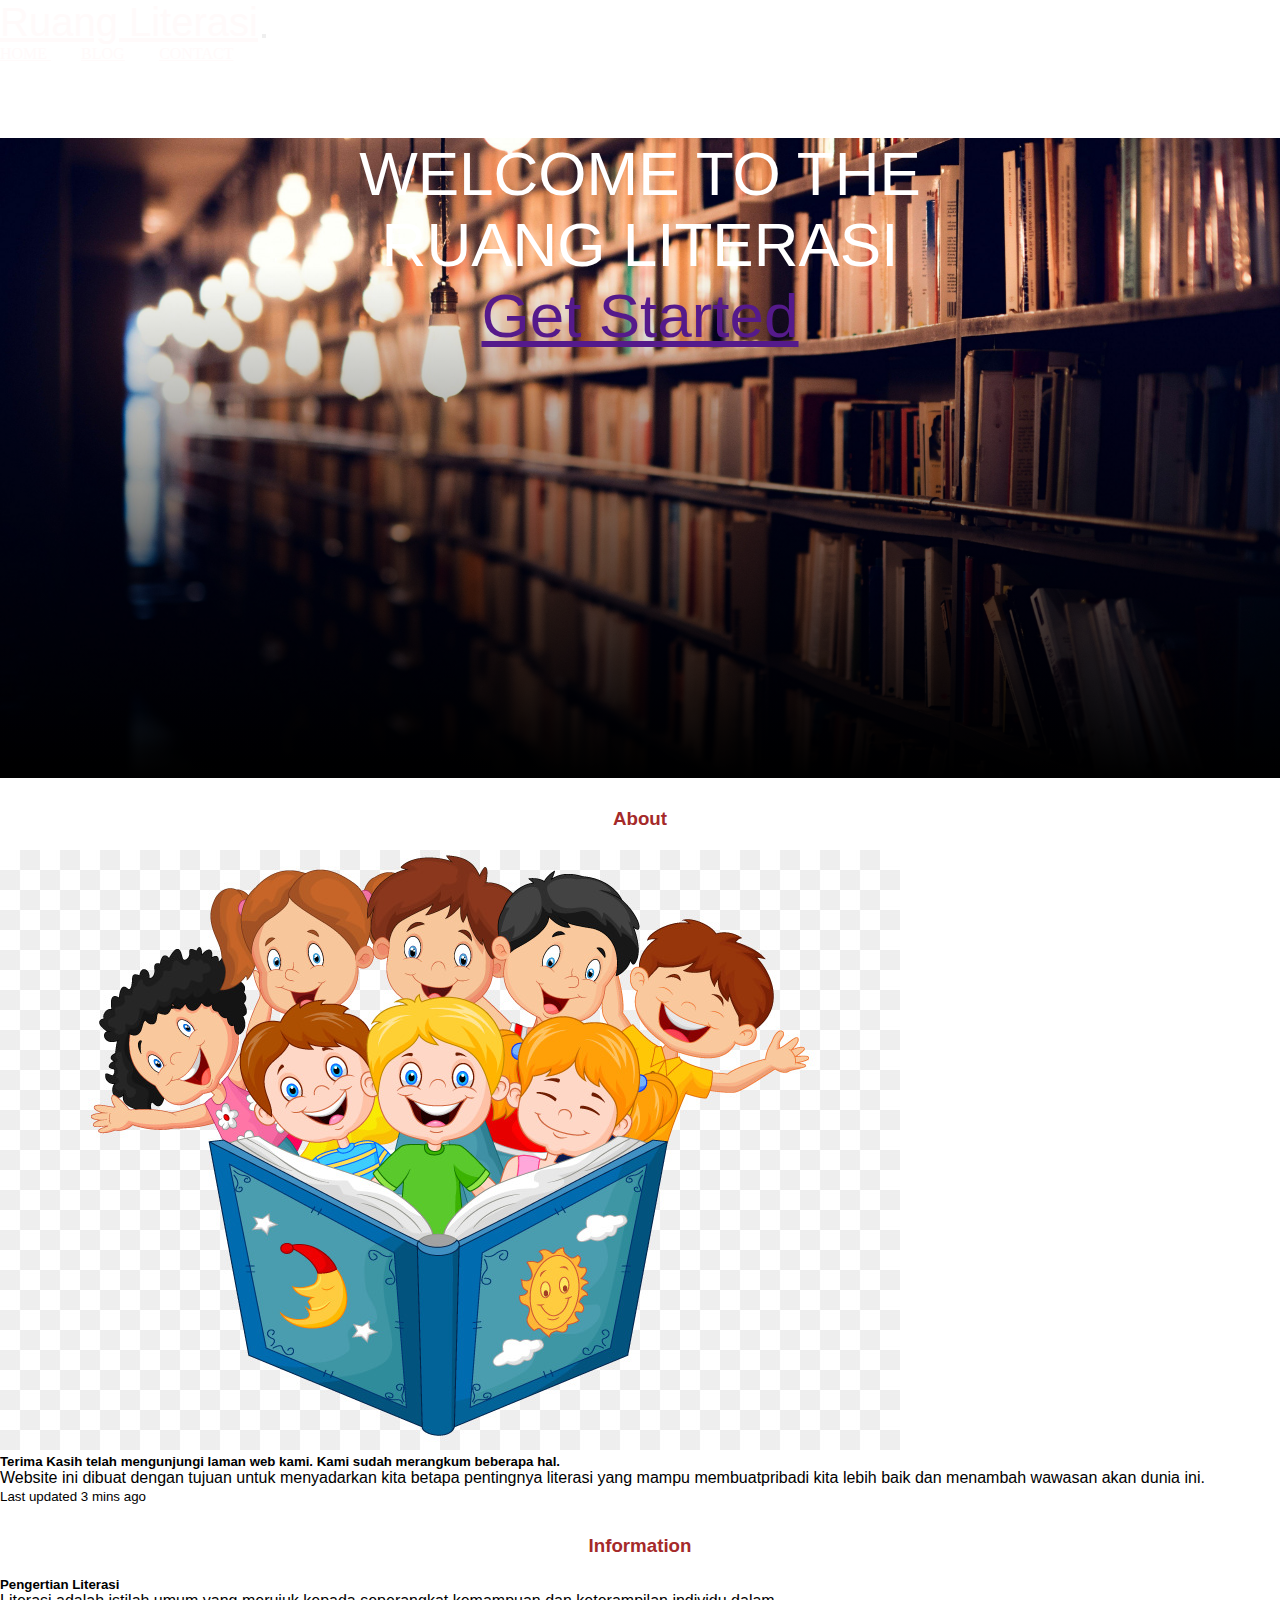
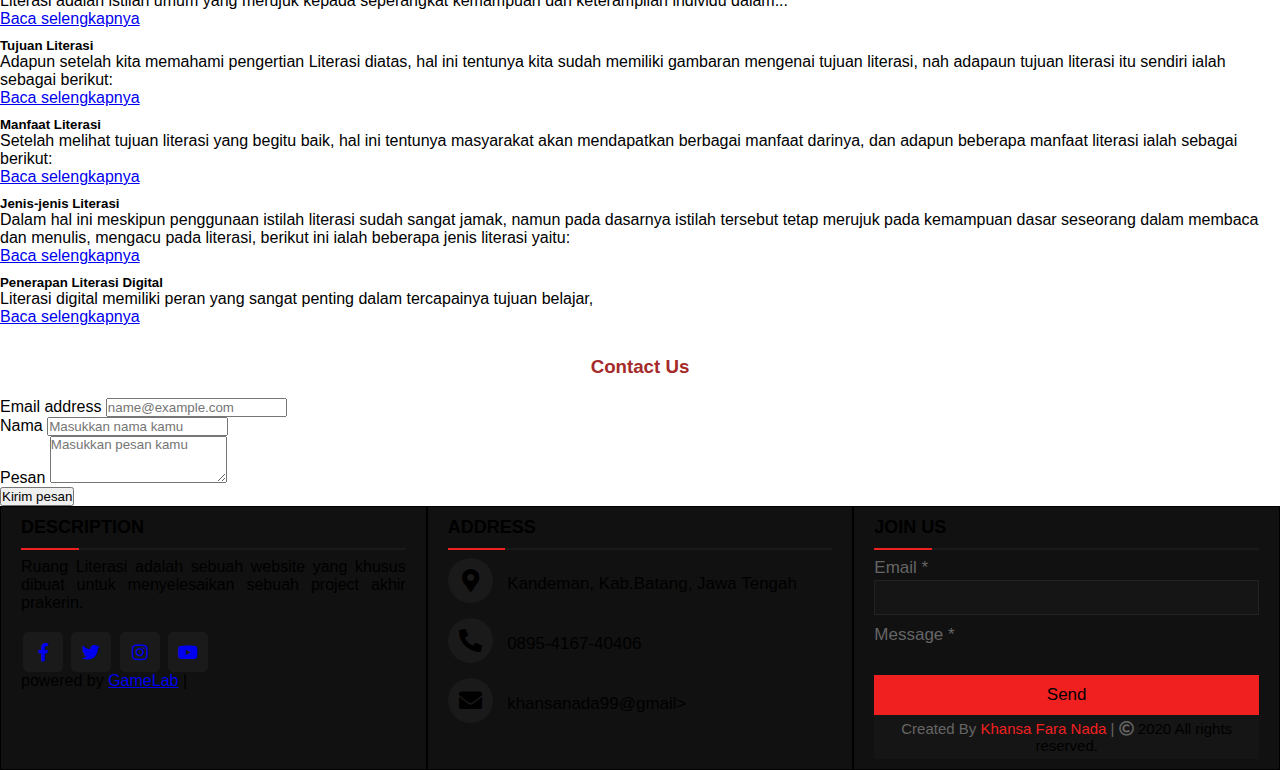
<file: index.html>
<!doctype html>
<html lang="en">
  <head>
    <!-- Required meta tags -->
    <meta charset="utf-8">
    <meta name="viewport" content="width=device-width, initial-scale=1, shrink-to-fit=no">

    <!-- Bootstrap CSS -->
    <link rel="stylesheet" href="https://cdn.jsdelivr.net/npm/bootstrap@4.5.3/dist/css/bootstrap.min.css" integrity="sha384-TX8t27EcRE3e/ihU7zmQxVncDAy5uIKz4rEkgIXeMed4M0jlfIDPvg6uqKI2xXr2" crossorigin="anonymous">

    <!-- My CSS -->
    <link rel="stylesheet" href="style.css">
    <link rel="stylesheet" href="https://cdnjs.cloudflare.com/ajax/libs/font-awesome/5.15.1/css/all.min.css">

    <title>Ruang Literasi</title>
  </head>
  <body>
    <!-- Navbar -->
    <nav class="navbar navbar-expand-lg navbar-light">
      <div class="container">
        <a class="navbar-brand" href="#">Ruang Literasi</a>
        <button class="navbar-toggler" type="button" data-toggle="collapse" data-target="#navbarNavAltMarkup" aria-controls="navbarNavAltMarkup" aria-expanded="false" aria-label="Toggle navigation">
          <span class="navbar-toggler-icon"></span>
        </button>
        <div class="collapse navbar-collapse" id="navbarNavAltMarkup">
          <div class="navbar-nav ml-auto">
            <a class="nav-link active" href="index.html">HOME <span class="sr-only">(current)</span></a>
            <a class="nav-link" href="blog.html">BLOG</a>
            <a class="nav-link" href="contact.html">CONTACT</a>
          </div>
        </div>
        </div>
    </nav>


    <!-- Akhir Navbar -->

    <!-- jumbotron -->
    <div class="jumbotron jumbotron-fluid">
      <div class="container">
        <h1 class="display-4">WELCOME TO THE<br> RUANG LITERASI</h1>
        <a href="" class="btn btn-primary-tombol">Get Started</a>
      </div>
    </div>

    <!-- akhir jumbotron -->
    
     <!-- content1 -->
    <div class="card mb-3">
      <h3>About</h3>
      <div class="container">
        <img src="anakanak.jpg" class="card-img-top" alt="...">
        <div class="card-body">
          <h5 class="card-title">Terima Kasih telah mengunjungi laman web kami. Kami sudah merangkum beberapa hal.</h5>
          <p class="card-text">Website ini dibuat dengan tujuan untuk menyadarkan kita betapa pentingnya literasi yang mampu membuatpribadi kita lebih baik dan menambah wawasan akan dunia ini.</p>
          <p class="card-text"><small class="text-muted">Last updated 3 mins ago</small></p>
        </div>
      </div>
    </div>

   
    
    
    <!-- akhir content1 -->

    <!-- content2 -->
    <div class="content2">
      <div class="container">
        <h3>Information</h3>
        <div class="row">
          <div class="col-sm-6">
            <div class="card">
              <div class="card-body">
                <h5 class="card-title">Pengertian Literasi</h5>
                <p class="card-text">Literasi adalah istilah umum yang merujuk kepada seperangkat kemampuan dan keterampilan individu dalam...</p>
                <a href="blog.html" class="btn btn-primary">Baca selengkapnya</a>
              </div>
            </div>
          </div>
          <div class="col-sm-6">
            <div class="card">
              <div class="card-body">
                <h5 class="card-title">Tujuan Literasi</h5>
                <p class="card-text">Adapun setelah kita memahami pengertian Literasi diatas, hal ini tentunya kita sudah memiliki gambaran mengenai tujuan literasi, nah adapaun tujuan literasi itu sendiri ialah sebagai berikut:</p>
                <a href="blog.html" class="btn btn-primary">Baca selengkapnya</a>
              </div>
            </div>
          </div>
        </div>
        <div class="row">
          <div class="col-sm-6">
            <div class="card">
              <div class="card-body">
                <h5 class="card-title">Manfaat Literasi</h5>
                <p class="card-text">Setelah melihat tujuan literasi yang begitu baik, hal ini tentunya masyarakat akan mendapatkan berbagai manfaat darinya, dan adapun beberapa manfaat literasi ialah sebagai berikut:</p>
                <a href="blog.html" class="btn btn-primary">Baca selengkapnya</a>
              </div>
            </div>
          </div>
          <div class="col-sm-6">
            <div class="card">
              <div class="card-body">
                <h5 class="card-title">Jenis-jenis Literasi</h5>
                <p class="card-text">Dalam hal ini meskipun penggunaan istilah literasi sudah sangat jamak, namun pada dasarnya istilah tersebut tetap merujuk pada kemampuan dasar seseorang dalam membaca dan menulis, mengacu pada literasi, berikut ini ialah beberapa jenis literasi yaitu:</p>
                <a href="blog.html" class="btn btn-primary">Baca selengkapnya</a>
              </div>
            </div>
          </div>
        </div>
        <div class="row">
          <div class="col-sm-6">
            <div class="card">
              <div class="card-body">
                <h5 class="card-title">Penerapan Literasi Digital</h5>
                <p class="card-text">Literasi digital memiliki peran yang sangat penting dalam tercapainya tujuan belajar,</p>
                <a href="blog.html" class="btn btn-primary">Baca selengkapnya</a>
              </div>
            </div>
          </div>
      </div>
    </div>

   <!-- Akhir content2 -->
   <!-- content3 -->
   <div class="container">
     <h3>Contact Us</h3>
    <div class="mb-3">
      <label for="exampleFormControlInput1" class="form-label">Email address</label>
      <input type="email" class="form-control" id="exampleFormControlInput1" placeholder="name@example.com">
    </div>
    <div class="mb-3">
      <label for="exampleFormControlInput1" class="form-label">Nama</label>
      <input type="email" class="form-control" id="exampleFormControlInput1" placeholder="Masukkan nama kamu">
    </div>
    <div class="mb-3">
      <label for="exampleFormControlTextarea1" class="form-label">Pesan</label>
      <textarea class="form-control" id="exampleFormControlTextarea1" rows="3" placeholder="Masukkan pesan kamu"></textarea>
    </div>
    <div class="d-grid gap-2 d-md-flex justify-content-md-end">
      <button class="btn btn-primary me-md-2" type="button">Kirim pesan</button>
     
    </div>
   <!-- akhir content3 -->

   <!-- Footer -->
  <footer class="akhir">
      <div class="main-content">
        <div class="left box">
          <h2>
Description</h2>
<div class="content">
            <p>
Ruang Literasi adalah sebuah website yang khusus dibuat untuk menyelesaikan sebuah project akhir prakerin.</p>
<div class="social">
              <a href="#"><span class="fab fa-facebook-f"></span></a>
              <a href="#"><span class="fab fa-twitter"></span></a>
              <a href="#"><span class="fab fa-instagram"></span></a>
              <a href="#"><span class="fab fa-youtube"></span></a>
            </div>
</div>
<span class="credit">powered by <a href="https://www.gamelab.id/">GameLab</a> | </span>
</div>
<div class="center box">
          <h2>
Address</h2>
<div class="content">
            <div class="place">
              <span class="fas fa-map-marker-alt"></span>
              <span class="text">Kandeman, Kab.Batang, Jawa Tengah</span>
            </div>
<div class="phone">
              <span class="fas fa-phone-alt"></span>
              <span class="text">0895-4167-40406</span>
            </div>
<div class="email">
              <span class="fas fa-envelope"></span>
              <span class="text">khansanada99@gmail></span>
            </div>
</div>


</div>
<div class="right box">
          <h2>
Join us</h2>
<div class="content">
            <form action="#">
              <div class="email">
                <div class="text">
Email *</div>
<input type="email" required>
              </div>
<div class="msg">
                <div class="text">
Message *</div>
<!-- NOTE: Due to more textarea tag I got an error. So I changed the textarea name to changeit. Please change that changeit name to textarea -->
<changeit id=".msgForm" rows="2" cols="25" required></changeit> <!-- replace this changeit name to textarea -->
              
              <br />
<div class="btn">
<button type="submit">Send</button>
              </div>
<div class="bottom">
<center>
          <span class="credit">Created By <a href="#">Khansa Fara Nada</a> | </span>
          <span class="far fa-copyright"></span> 2020 All rights reserved.
        </center>
</div>



   <!-- Akhir footer -->

  


    <!-- Optional JavaScript; choose one of the two! -->

    <!-- Option 1: jQuery and Bootstrap Bundle (includes Popper) -->
    <script src="https://code.jquery.com/jquery-3.5.1.slim.min.js" integrity="sha384-DfXdz2htPH0lsSSs5nCTpuj/zy4C+OGpamoFVy38MVBnE+IbbVYUew+OrCXaRkfj" crossorigin="anonymous"></script>
    <script src="https://cdn.jsdelivr.net/npm/bootstrap@4.5.3/dist/js/bootstrap.bundle.min.js" integrity="sha384-ho+j7jyWK8fNQe+A12Hb8AhRq26LrZ/JpcUGGOn+Y7RsweNrtN/tE3MoK7ZeZDyx" crossorigin="anonymous"></script>

    <!-- Option 2: jQuery, Popper.js, and Bootstrap JS
    <script src="https://code.jquery.com/jquery-3.5.1.slim.min.js" integrity="sha384-DfXdz2htPH0lsSSs5nCTpuj/zy4C+OGpamoFVy38MVBnE+IbbVYUew+OrCXaRkfj" crossorigin="anonymous"></script>
    <script src="https://cdn.jsdelivr.net/npm/popper.js@1.16.1/dist/umd/popper.min.js" integrity="sha384-9/reFTGAW83EW2RDu2S0VKaIzap3H66lZH81PoYlFhbGU+6BZp6G7niu735Sk7lN" crossorigin="anonymous"></script>
    <script src="https://cdn.jsdelivr.net/npm/bootstrap@4.5.3/dist/js/bootstrap.min.js" integrity="sha384-w1Q4orYjBQndcko6MimVbzY0tgp4pWB4lZ7lr30WKz0vr/aWKhXdBNmNb5D92v7s" crossorigin="anonymous"></script>
    -->
  </body>
</html>
</file>
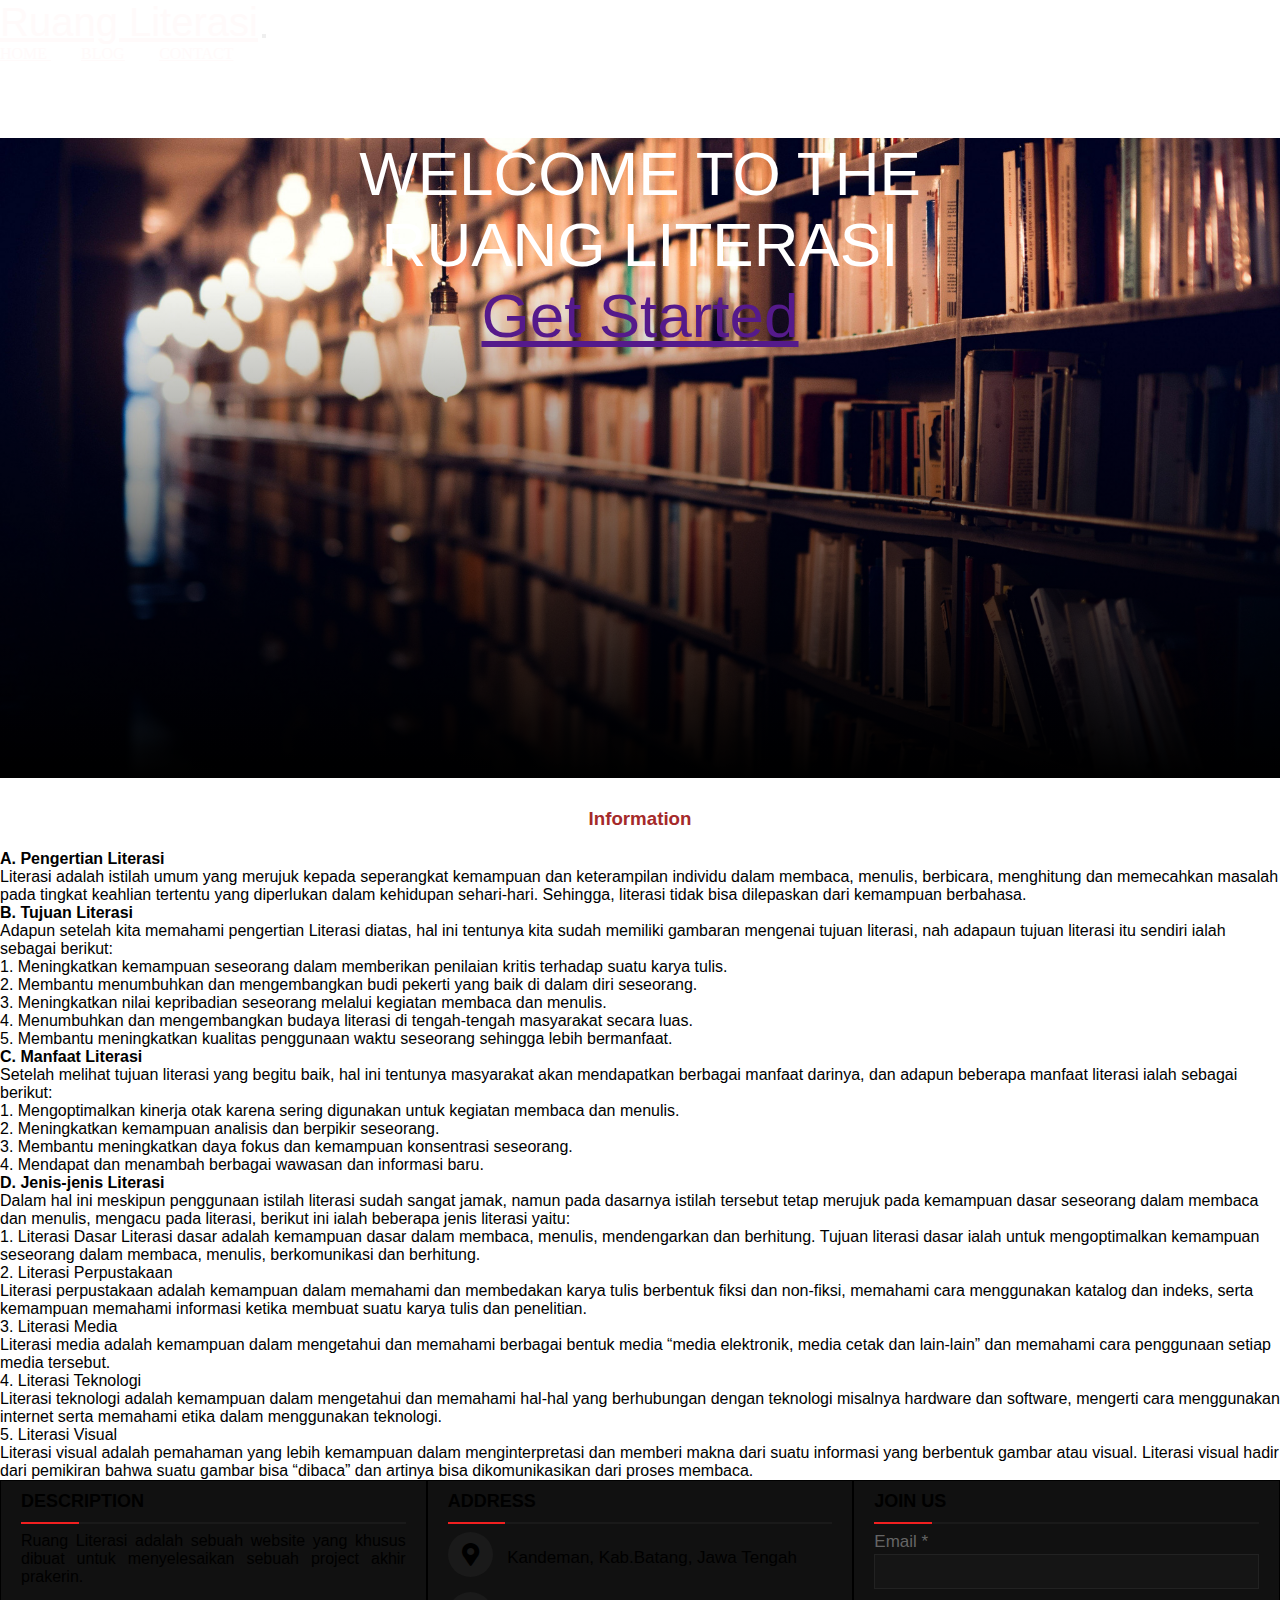
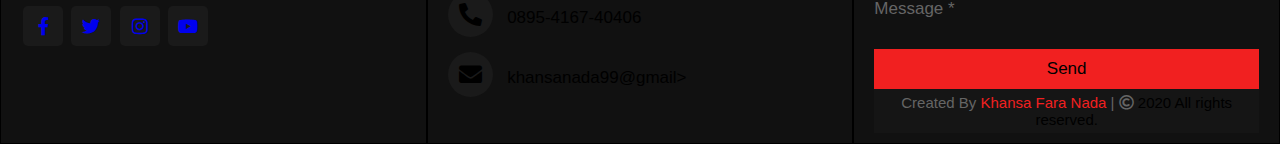
<file: blog.html>
<!doctype html>
<html lang="en">
  <head>
    <!-- Required meta tags -->
    <meta charset="utf-8">
    <meta name="viewport" content="width=device-width, initial-scale=1, shrink-to-fit=no">

    <!-- Bootstrap CSS -->
    <link rel="stylesheet" href="https://cdn.jsdelivr.net/npm/bootstrap@4.5.3/dist/css/bootstrap.min.css" integrity="sha384-TX8t27EcRE3e/ihU7zmQxVncDAy5uIKz4rEkgIXeMed4M0jlfIDPvg6uqKI2xXr2" crossorigin="anonymous">

    <!-- My CSS -->
    <link rel="stylesheet" href="style.css">
    <link rel="stylesheet" href="https://cdnjs.cloudflare.com/ajax/libs/font-awesome/5.15.1/css/all.min.css">

    <title>Ruang Literasi</title>
  </head>
  <body>
    <!-- Navbar -->
    <nav class="navbar navbar-expand-lg navbar-light">
      <div class="container">
        <a class="navbar-brand" href="#">Ruang Literasi</a>
        <button class="navbar-toggler" type="button" data-toggle="collapse" data-target="#navbarNavAltMarkup" aria-controls="navbarNavAltMarkup" aria-expanded="false" aria-label="Toggle navigation">
          <span class="navbar-toggler-icon"></span>
        </button>
        <div class="collapse navbar-collapse" id="navbarNavAltMarkup">
          <div class="navbar-nav ml-auto">
            <a class="nav-link active" href="index.html">HOME <span class="sr-only">(current)</span></a>
            <a class="nav-link" href="blog.html">BLOG</a>
            <a class="nav-link" href="contact.html">CONTACT</a>
          </div>
        </div>
        </div>
    </nav>


    <!-- Akhir Navbar -->

    <!-- jumbotron -->
    <div class="jumbotron jumbotron-fluid">
      <div class="container">
        <h1 class="display-4">WELCOME TO THE<br> RUANG LITERASI</h1>
        <a href="" class="btn btn-primary-tombol">Get Started</a>
      </div>
    </div>

    <!-- akhir jumbotron -->
    <!-- content1 -->
    <section>
        <div class="container">
          <h3>Information</h3>
        
        </div>
          
    </section>
    
    <!-- akhir content1 -->

    <!-- content2 -->
    <div class="content2">
      <div class="container">
          <h4>A. Pengertian Literasi</h4>
          <p>Literasi adalah istilah umum yang merujuk kepada seperangkat kemampuan dan keterampilan individu dalam membaca, menulis, berbicara, menghitung dan memecahkan masalah pada tingkat keahlian tertentu yang diperlukan dalam kehidupan sehari-hari. Sehingga, literasi tidak bisa dilepaskan dari kemampuan berbahasa.</p>
          <h4>B. Tujuan Literasi</h4>
          <p>Adapun setelah kita memahami pengertian Literasi diatas, hal ini tentunya kita sudah memiliki gambaran mengenai tujuan literasi, nah adapaun tujuan literasi itu sendiri ialah sebagai berikut:</p>
          <p>1. Meningkatkan kemampuan seseorang dalam memberikan penilaian kritis terhadap suatu karya tulis.</p>
          <p>2. Membantu menumbuhkan dan mengembangkan budi pekerti yang baik di dalam diri seseorang.</p>
          <p>3. Meningkatkan nilai kepribadian seseorang melalui kegiatan membaca dan menulis.</p>
          <p>4. Menumbuhkan dan mengembangkan budaya literasi di tengah-tengah masyarakat secara luas.</p>
          <p>5. Membantu meningkatkan kualitas penggunaan waktu seseorang sehingga lebih bermanfaat.</p>
          <h4>C. Manfaat Literasi</h4>
          <p>Setelah melihat tujuan literasi yang begitu baik, hal ini tentunya masyarakat akan mendapatkan berbagai manfaat darinya, dan adapun beberapa manfaat literasi ialah sebagai berikut:</p>
          <p>1. Mengoptimalkan kinerja otak karena sering digunakan untuk kegiatan membaca dan menulis.<br>2. Meningkatkan kemampuan analisis dan berpikir seseorang.<br>
            3. Membantu meningkatkan daya fokus dan kemampuan konsentrasi seseorang.<br>4. Mendapat dan menambah berbagai wawasan dan informasi baru.</p>
          <h4>D. Jenis-jenis Literasi</h4>
          <p>Dalam hal ini meskipun penggunaan istilah literasi sudah sangat jamak, namun pada dasarnya istilah tersebut tetap merujuk pada kemampuan dasar seseorang dalam membaca dan menulis, mengacu pada literasi, berikut ini ialah beberapa jenis literasi yaitu:</p>
          <p>1. Literasi Dasar
            Literasi dasar adalah kemampuan dasar dalam membaca, menulis, mendengarkan dan berhitung. Tujuan literasi dasar ialah untuk mengoptimalkan kemampuan seseorang dalam membaca, menulis, berkomunikasi dan berhitung.</p>
           <p>2. Literasi Perpustakaan<br>
            Literasi perpustakaan adalah kemampuan dalam memahami dan membedakan karya tulis berbentuk fiksi dan non-fiksi, memahami cara menggunakan katalog dan indeks, serta kemampuan memahami informasi ketika membuat suatu karya tulis dan penelitian.</p>
           <p> 3. Literasi Media<br>
            Literasi media adalah kemampuan dalam mengetahui dan memahami berbagai bentuk media “media elektronik, media cetak dan lain-lain” dan memahami cara penggunaan setiap media tersebut.</p>
           <p>4. Literasi Teknologi<br>
            Literasi teknologi adalah kemampuan dalam mengetahui dan memahami hal-hal yang berhubungan dengan teknologi misalnya hardware dan software, mengerti cara menggunakan internet serta memahami etika dalam menggunakan teknologi.</p> 
            <p>5. Literasi Visual<br>
            Literasi visual adalah pemahaman yang lebih kemampuan dalam menginterpretasi dan memberi makna dari suatu informasi yang berbentuk gambar atau visual. Literasi visual hadir dari pemikiran bahwa suatu gambar bisa “dibaca” dan artinya bisa dikomunikasikan dari proses membaca.</p>  
        
      </div>
    </div>

   <!-- Akhir content2 -->
  

   <!-- Footer -->
   <footer class="akhir">
    <div class="main-content">
      <div class="left box">
        <h2>
Description</h2>
<div class="content">
          <p>
Ruang Literasi adalah sebuah website yang khusus dibuat untuk menyelesaikan sebuah project akhir prakerin.</p>
<div class="social">
            <a href="https://facebook.com/coding.np"><span class="fab fa-facebook-f"></span></a>
            <a href="#"><span class="fab fa-twitter"></span></a>
            <a href="https://instagram.com/coding.np"><span class="fab fa-instagram"></span></a>
            <a href="https://youtube.com/c/codingnepal"><span class="fab fa-youtube"></span></a>
          </div>
</div>
</div>
<div class="center box">
        <h2>
Address</h2>
<div class="content">
          <div class="place">
            <span class="fas fa-map-marker-alt"></span>
            <span class="text">Kandeman, Kab.Batang, Jawa Tengah</span>
          </div>
<div class="phone">
            <span class="fas fa-phone-alt"></span>
            <span class="text">0895-4167-40406</span>
          </div>
<div class="email">
            <span class="fas fa-envelope"></span>
            <span class="text">khansanada99@gmail></span>
          </div>
</div>
</div>
<div class="right box">
        <h2>
Join us</h2>
<div class="content">
          <form action="#">
            <div class="email">
              <div class="text">
Email *</div>
<input type="email" required>
            </div>
<div class="msg">
              <div class="text">
Message *</div>
<!-- NOTE: Due to more textarea tag I got an error. So I changed the textarea name to changeit. Please change that changeit name to textarea -->
<changeit id=".msgForm" rows="2" cols="25" required></changeit> <!-- replace this changeit name to textarea -->
            
            <br />
<div class="btn">
<button type="submit">Send</button>
            </div>
<div class="bottom">
<center>
        <span class="credit">Created By <a href="https://youtube.com/c/codingnepal">Khansa Fara Nada</a> | </span>
        <span class="far fa-copyright"></span> 2020 All rights reserved.
      </center>
</div>



   <!-- Akhir footer -->

  


    <!-- Optional JavaScript; choose one of the two! -->

    <!-- Option 1: jQuery and Bootstrap Bundle (includes Popper) -->
    <script src="https://code.jquery.com/jquery-3.5.1.slim.min.js" integrity="sha384-DfXdz2htPH0lsSSs5nCTpuj/zy4C+OGpamoFVy38MVBnE+IbbVYUew+OrCXaRkfj" crossorigin="anonymous"></script>
    <script src="https://cdn.jsdelivr.net/npm/bootstrap@4.5.3/dist/js/bootstrap.bundle.min.js" integrity="sha384-ho+j7jyWK8fNQe+A12Hb8AhRq26LrZ/JpcUGGOn+Y7RsweNrtN/tE3MoK7ZeZDyx" crossorigin="anonymous"></script>

    <!-- Option 2: jQuery, Popper.js, and Bootstrap JS
    <script src="https://code.jquery.com/jquery-3.5.1.slim.min.js" integrity="sha384-DfXdz2htPH0lsSSs5nCTpuj/zy4C+OGpamoFVy38MVBnE+IbbVYUew+OrCXaRkfj" crossorigin="anonymous"></script>
    <script src="https://cdn.jsdelivr.net/npm/popper.js@1.16.1/dist/umd/popper.min.js" integrity="sha384-9/reFTGAW83EW2RDu2S0VKaIzap3H66lZH81PoYlFhbGU+6BZp6G7niu735Sk7lN" crossorigin="anonymous"></script>
    <script src="https://cdn.jsdelivr.net/npm/bootstrap@4.5.3/dist/js/bootstrap.min.js" integrity="sha384-w1Q4orYjBQndcko6MimVbzY0tgp4pWB4lZ7lr30WKz0vr/aWKhXdBNmNb5D92v7s" crossorigin="anonymous"></script>
    -->
  </body>
</html>
</file>
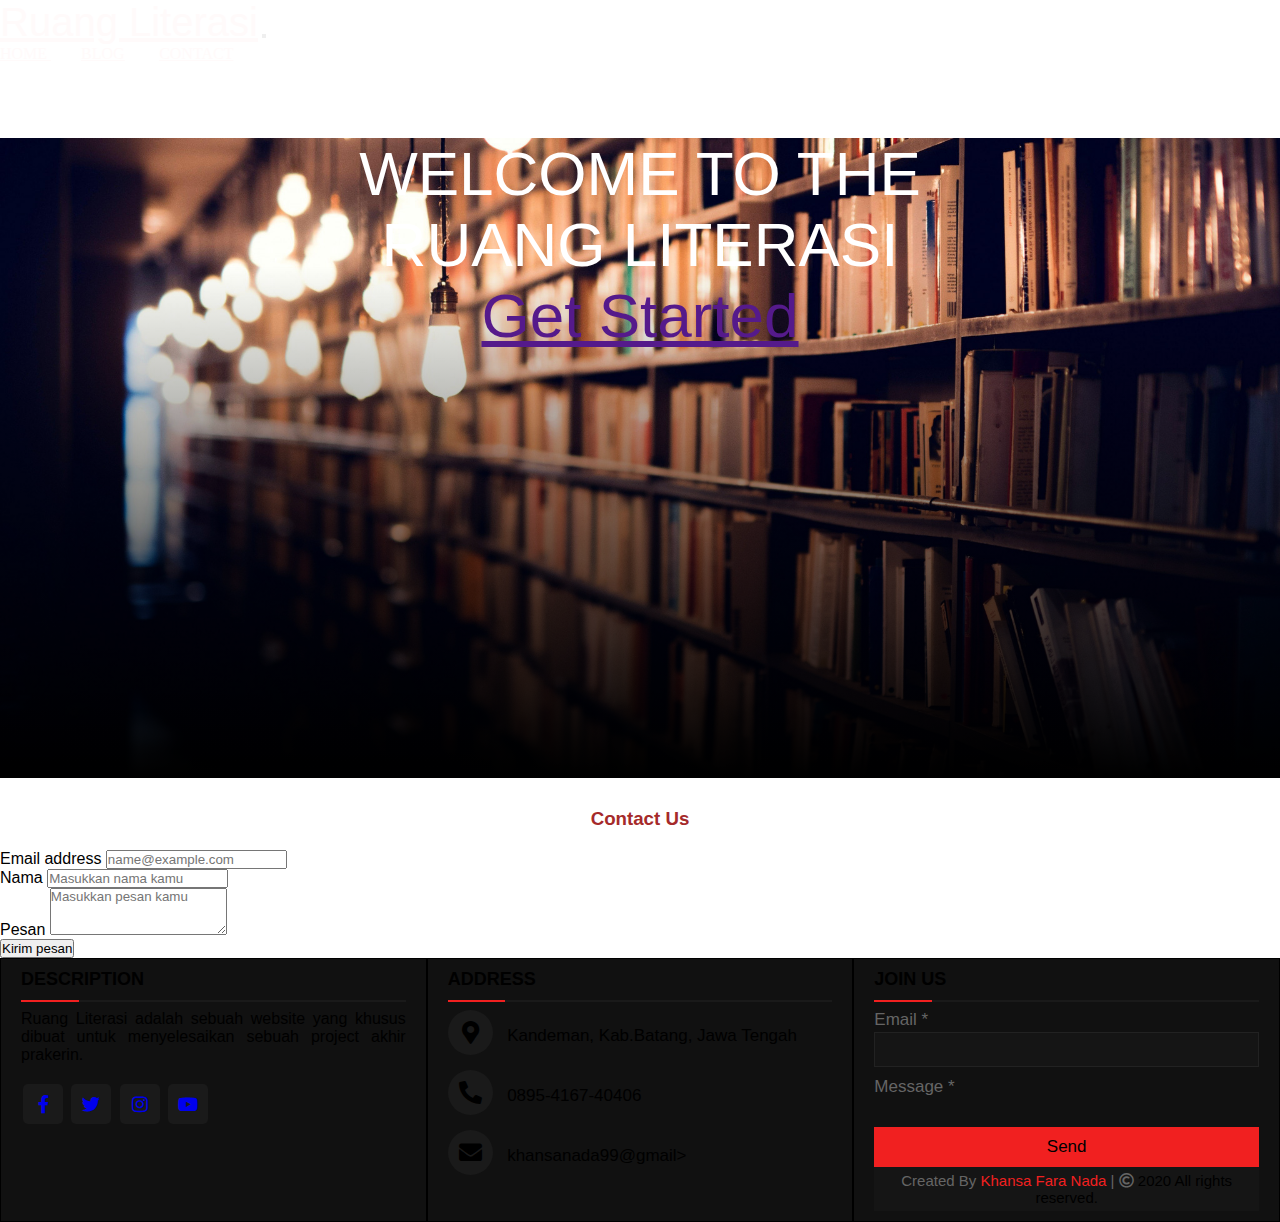
<file: contact.html>
<!doctype html>
<html lang="en">
  <head>
    <!-- Required meta tags -->
    <meta charset="utf-8">
    <meta name="viewport" content="width=device-width, initial-scale=1, shrink-to-fit=no">

    <!-- Bootstrap CSS -->
    <link rel="stylesheet" href="https://cdn.jsdelivr.net/npm/bootstrap@4.5.3/dist/css/bootstrap.min.css" integrity="sha384-TX8t27EcRE3e/ihU7zmQxVncDAy5uIKz4rEkgIXeMed4M0jlfIDPvg6uqKI2xXr2" crossorigin="anonymous">

    <!-- My CSS -->
    <link rel="stylesheet" href="style.css">
    <link rel="stylesheet" href="https://cdnjs.cloudflare.com/ajax/libs/font-awesome/5.15.1/css/all.min.css">

    <title>Ruang Literasi</title>
  </head>
  <body>
    <!-- Navbar -->
    <nav class="navbar navbar-expand-lg navbar-light">
      <div class="container">
        <a class="navbar-brand" href="#">Ruang Literasi</a>
        <button class="navbar-toggler" type="button" data-toggle="collapse" data-target="#navbarNavAltMarkup" aria-controls="navbarNavAltMarkup" aria-expanded="false" aria-label="Toggle navigation">
          <span class="navbar-toggler-icon"></span>
        </button>
        <div class="collapse navbar-collapse" id="navbarNavAltMarkup">
          <div class="navbar-nav ml-auto">
            <a class="nav-link active" href="index.html">HOME <span class="sr-only">(current)</span></a>
            <a class="nav-link" href="blog.html">BLOG</a>
            <a class="nav-link" href="contact.html">CONTACT</a>
          </div>
        </div>
        </div>
    </nav>


    <!-- Akhir Navbar -->

    <!-- jumbotron -->
    <div class="jumbotron jumbotron-fluid">
      <div class="container">
        <h1 class="display-4">WELCOME TO THE<br> RUANG LITERASI</h1>
        <a href="" class="btn btn-primary-tombol">Get Started</a>
      </div>
    </div>

    <!-- akhir jumbotron -->
 
   <!-- content3 -->
   <div class="container">
     <h3>Contact Us</h3>
    <div class="mb-3">
      <label for="exampleFormControlInput1" class="form-label">Email address</label>
      <input type="email" class="form-control" id="exampleFormControlInput1" placeholder="name@example.com">
    </div>
    <div class="mb-3">
      <label for="exampleFormControlInput1" class="form-label">Nama</label>
      <input type="email" class="form-control" id="exampleFormControlInput1" placeholder="Masukkan nama kamu">
    </div>
    <div class="mb-3">
      <label for="exampleFormControlTextarea1" class="form-label">Pesan</label>
      <textarea class="form-control" id="exampleFormControlTextarea1" rows="3" placeholder="Masukkan pesan kamu"></textarea>
    </div>
    <div class="d-grid gap-2 d-md-flex justify-content-md-end">
      <button class="btn btn-primary me-md-2" type="button">Kirim pesan</button>
     
    </div>
   <!-- akhir content3 -->

   <!-- Footer -->
   <footer class="akhir">
    <div class="main-content">
      <div class="left box">
        <h2>
Description</h2>
<div class="content">
          <p>
Ruang Literasi adalah sebuah website yang khusus dibuat untuk menyelesaikan sebuah project akhir prakerin.</p>
<div class="social">
            <a href="https://facebook.com/coding.np"><span class="fab fa-facebook-f"></span></a>
            <a href="#"><span class="fab fa-twitter"></span></a>
            <a href="https://instagram.com/coding.np"><span class="fab fa-instagram"></span></a>
            <a href="https://youtube.com/c/codingnepal"><span class="fab fa-youtube"></span></a>
          </div>
</div>
</div>
<div class="center box">
        <h2>
Address</h2>
<div class="content">
          <div class="place">
            <span class="fas fa-map-marker-alt"></span>
            <span class="text">Kandeman, Kab.Batang, Jawa Tengah</span>
          </div>
<div class="phone">
            <span class="fas fa-phone-alt"></span>
            <span class="text">0895-4167-40406</span>
          </div>
<div class="email">
            <span class="fas fa-envelope"></span>
            <span class="text">khansanada99@gmail></span>
          </div>
</div>
</div>
<div class="right box">
        <h2>
Join us</h2>
<div class="content">
          <form action="#">
            <div class="email">
              <div class="text">
Email *</div>
<input type="email" required>
            </div>
<div class="msg">
              <div class="text">
Message *</div>
<!-- NOTE: Due to more textarea tag I got an error. So I changed the textarea name to changeit. Please change that changeit name to textarea -->
<changeit id=".msgForm" rows="2" cols="25" required></changeit> <!-- replace this changeit name to textarea -->
            
            <br />
<div class="btn">
<button type="submit">Send</button>
            </div>
<div class="bottom">
<center>
        <span class="credit">Created By <a href="https://youtube.com/c/codingnepal">Khansa Fara Nada</a> | </span>
        <span class="far fa-copyright"></span> 2020 All rights reserved.
      </center>
</div>


   <!-- Akhir footer -->

  


    <!-- Optional JavaScript; choose one of the two! -->

    <!-- Option 1: jQuery and Bootstrap Bundle (includes Popper) -->
    <script src="https://code.jquery.com/jquery-3.5.1.slim.min.js" integrity="sha384-DfXdz2htPH0lsSSs5nCTpuj/zy4C+OGpamoFVy38MVBnE+IbbVYUew+OrCXaRkfj" crossorigin="anonymous"></script>
    <script src="https://cdn.jsdelivr.net/npm/bootstrap@4.5.3/dist/js/bootstrap.bundle.min.js" integrity="sha384-ho+j7jyWK8fNQe+A12Hb8AhRq26LrZ/JpcUGGOn+Y7RsweNrtN/tE3MoK7ZeZDyx" crossorigin="anonymous"></script>

    <!-- Option 2: jQuery, Popper.js, and Bootstrap JS
    <script src="https://code.jquery.com/jquery-3.5.1.slim.min.js" integrity="sha384-DfXdz2htPH0lsSSs5nCTpuj/zy4C+OGpamoFVy38MVBnE+IbbVYUew+OrCXaRkfj" crossorigin="anonymous"></script>
    <script src="https://cdn.jsdelivr.net/npm/popper.js@1.16.1/dist/umd/popper.min.js" integrity="sha384-9/reFTGAW83EW2RDu2S0VKaIzap3H66lZH81PoYlFhbGU+6BZp6G7niu735Sk7lN" crossorigin="anonymous"></script>
    <script src="https://cdn.jsdelivr.net/npm/bootstrap@4.5.3/dist/js/bootstrap.min.js" integrity="sha384-w1Q4orYjBQndcko6MimVbzY0tgp4pWB4lZ7lr30WKz0vr/aWKhXdBNmNb5D92v7s" crossorigin="anonymous"></script>
    -->
  </body>
</html>
</file>
<file: style.css>
.navbar{
    position: relative;
    z-index: 1;
}
.navbar-brand  {
    font-family: 'Lucida Sans', 'Lucida Sans Regular', 'Lucida Grande', 'Lucida Sans Unicode', Geneva, Verdana, sans-serif;
    font-size: 40px;

}
.jumbotron {
    background-image:url(./foto2.jpg);
    background-size: cover;
    height: 540px;
    color: slategray;
    position: relative;
    
}
.jumbotron .container{
    z-index: 1;
    position: relative;
}
.jumbotron::after{
    content: '';
    display: block;
    height: 80%;
    width: 100%;
   background-image: linear-gradient(to top, rgba(0,0,0,1), rgba(0,0,0,0));
    position: absolute;
    bottom: 0;
}
.jumbotron, .display-4 {
    color: white;
    text-align: center;
    margin-top: 150px;
    font-weight: 200;
}
.jumbotron, .display-4 span {
    font-weight: 500;
    font-size: 40px;

}
.container::after {
    padding: 20px;
    margin: 0px auto;
}
h3{
    text-align: center;
    margin-top: 30px;
    color: brown;
    padding-bottom: 20px;
}
.konten1 {
    width: 500px;
    float: right;
    margin-right: auto;
    margin-top: 30px;
    padding-bottom: 20px;
    text-align: center;
}
.gambar{
    padding: 10px;
    margin-right: 150px;
    margin-left: 20px;
}
.card{
    margin-bottom: 10px;
}

.service{
    background-color: rgb(211, 211, 207);

}
.box{
    border: 1px solid;
}
.box .col-4{
    width: 25%;
    padding: 20px;
    box-sizing: border-box;
    border: 1px solid;
}
.icon{
    width: 70px;
    height: 70px;
    border: 1px solid;
    border-radius: 50%;
}
@import url('https://fonts.googleapis.com/css?family=Poppins:400,500,600,700&display=swap');
*{
  margin: 0;
  padding: 0;
  box-sizing: border-box;
  font-family: 'Poppins', sans-serif;
}
.content1{
    position: relative;
    margin: 130px auto;
    text-align: center;
    padding: 0 20px;
  }
  .content1 .text{
    font-size: 2.5rem;
    font-weight: 600;
    color: #202020;
  }
  .content1 .p{
    font-size: 2.1875rem;
    font-weight: 600;
    color: #202020;
  }
  footer{
    position: relative;
    bottom: 0px;
    width: 100%;
    background: #111;
  }
  .main-content{
    display: flex;
  }
  .main-content .box{
    flex-basis: 50%;
    padding: 10px 20px;
  }
  .box h2{
    font-size: 1.125rem;
    font-weight: 600;
    text-transform: uppercase;
  }
  .box .content{
    margin: 20px 0 0 0;
    position: relative;
  }
  .box .content:before{
    position: absolute;
    content: '';
    top: -10px;
    height: 2px;
    width: 100%;
    background: #1a1a1a;
  }
  .box .content:after{
    position: absolute;
    content: '';
    height: 2px;
    width: 15%;
    background: #f12020;
    top: -10px;
  }
  .left .content p{
    text-align: justify;
  }
  .left .content .social{
    margin: 20px 0 0 0;
  }
  .left .content .social a{
    padding: 0 2px;
  }
  .left .content .social a span{
    height: 40px;
    width: 40px;
    background: #1a1a1a;
    line-height: 40px;
    text-align: center;
    font-size: 18px;
    border-radius: 5px;
    transition: 0.3s;
  }
  .left .content .social a span:hover{
    background: #f12020;
  }
  .center .content .fas{
    font-size: 1.4375rem;
    background: #1a1a1a;
    height: 45px;
    width: 45px;
    line-height: 45px;
    text-align: center;
    border-radius: 50%;
    transition: 0.3s;
    cursor: pointer;
  }
  .center .content .fas:hover{
    background: #f12020;
  }
  .center .content .text{
    font-size: 1.0625rem;
    font-weight: 500;
    padding-left: 10px;
  }
  .center .content .phone{
    margin: 15px 0;
  }
  .right form .text{
    font-size: 1.0625rem;
    margin-bottom: 2px;
    color: #656565;
  }
  .right form .msg{
    margin-top: 10px;
  }
  .right form input, .right form .msgForm{
    width: 100%;
    font-size: 1.0625rem;
    background: #151515;
    padding-left: 10px;
    border: 1px solid #222222;
  }
  .right form input:focus,
  .right form .msgForm:focus{
    outline-color: #3498db;
  }
  .right form input{
    height: 35px;
  }
  .right form .btn{
    margin-top: 10px;
  }
  .right form .btn button{
    height: 40px;
    width: 100%;
    border: none;
    outline: none;
    background: #f12020;
    font-size: 1.0625rem;
    font-weight: 500;
    cursor: pointer;
    transition: .3s;
  }
  .right form .btn button:hover{
    background: #000;
  }
  .bottom center{
    padding: 5px;
    font-size: 0.9375rem;
    background: #151515;
  }
  .bottom center span{
    color: #656565;
  }
  .bottom center a{
    color: #f12020;
    text-decoration: none;
  }
  .bottom center a:hover{
    text-decoration: underline;
  }
  @media screen and (max-width: 900px) {
    footer{
      position: relative;
      bottom: 0px;
    }
    .main-content{
      flex-wrap: wrap;
      flex-direction: column;
    }
    .main-content .box{
      margin: 5px 0;
    }
  }
  







.tombol{
    text-transform: uppercase;
    border-radius: 40px;
    
    
    
}











/* DEKSTOP VERSION */
@media (min-width: 992px) { 
    .navbar-brand, .nav-link {
        color: snow !important;
        text-shadow: 1px 1px 1px 1px rgb(0, 0, 0, 0.7);
    }
    .nav-link {
        text-transform: uppercase;
        margin-right: 30px;
        font-family: Cambria, Cochin, Georgia, Times, 'Times New Roman', serif;
    }
    .nav-link:hover {
        .nav-link:hover {
            border-bottom: 3px solid #5c0d0d;
            width: 50% !important;
        }
    
    }
    .nav-link:hover::after {
       content: '';
       display: block;
       border-bottom: 3px solid #925542;
       width: 50%;
       margin: auto;
       padding-bottom: 3px;
       margin-bottom: -8px;
       

    }
    .jumbotron {
        margin-top: -75px;
        height: 640px;
    }
    .jumbotron, .display-4{
        font-size: 62px;

    }
    .socialmedia{
        display: inline-block;
        margin-right: 50px;
        padding-right: 50px;
    }









}
</file>
